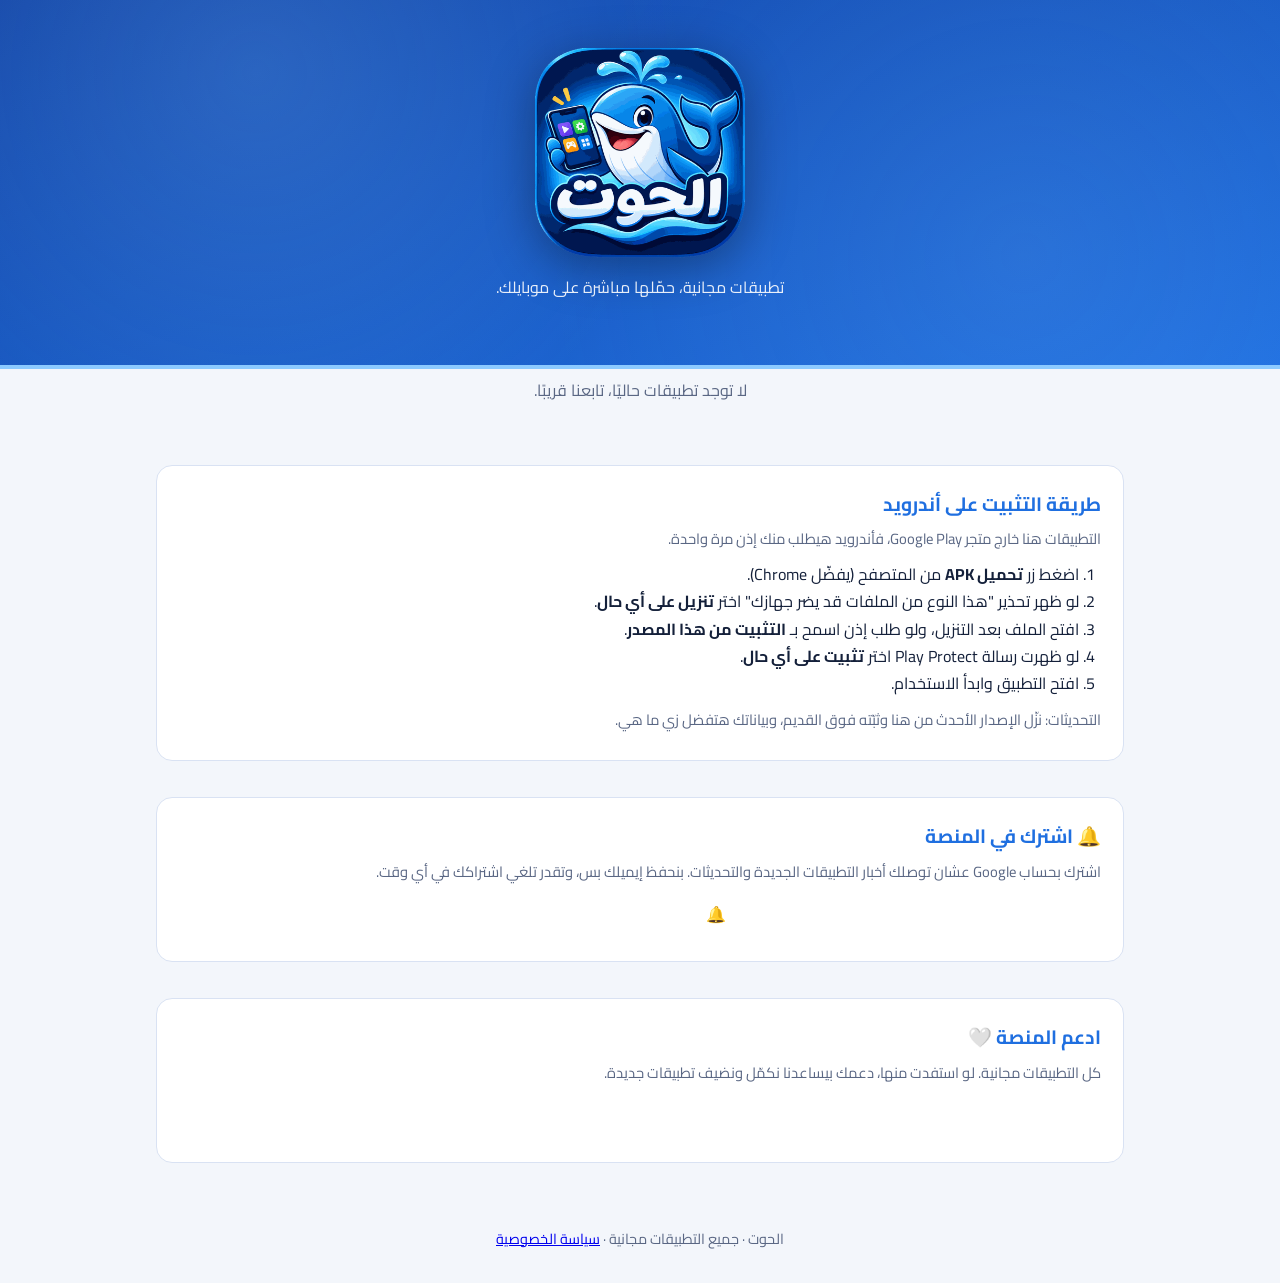
<file: index.html>
<!doctype html>
<html lang="ar" dir="rtl">
<head>
  <meta charset="utf-8">
  <meta name="viewport" content="width=device-width, initial-scale=1">
  <title>الحوت — منصة التطبيقات</title>
  <meta name="description" content="تطبيقات إسلامية وخدمية مجانية للتحميل المباشر على أندرويد.">
  <meta name="theme-color" content="#1346a8">
  <link rel="icon" type="image/png" href="favicon.png">
  <link rel="preconnect" href="https://fonts.googleapis.com">
  <link rel="preconnect" href="https://fonts.gstatic.com" crossorigin>
  <link href="https://fonts.googleapis.com/css2?family=Cairo:wght@400;600;700;800&display=swap" rel="stylesheet">
  <link rel="stylesheet" href="style.css">
</head>
<body>
  <header class="hero">
    <div class="logo-card"><img src="logo.png" alt="الحوت" class="logo"></div>
    <h1 class="sr-only">الحوت</h1>
    <p class="sub">تطبيقات مجانية، حمّلها مباشرة على موبايلك.</p>
  </header>

  <main>
    <div class="search-wrap">
      <input id="search" type="search" placeholder="ابحث عن تطبيق..." aria-label="بحث">
    </div>

    <section id="apps" class="grid" aria-live="polite"></section>
    <p id="empty" class="empty" hidden>لا توجد تطبيقات مطابقة للبحث.</p>

    <section class="guide">
      <h2>طريقة التثبيت على أندرويد</h2>
      <p class="guide-note">التطبيقات هنا خارج متجر Google Play، فأندرويد هيطلب منك إذن مرة واحدة.</p>
      <ol>
        <li>اضغط زر <strong>تحميل APK</strong> من المتصفح (يفضّل Chrome).</li>
        <li>لو ظهر تحذير "هذا النوع من الملفات قد يضر جهازك" اختر <strong>تنزيل على أي حال</strong>.</li>
        <li>افتح الملف بعد التنزيل، ولو طلب إذن اسمح بـ <strong>التثبيت من هذا المصدر</strong>.</li>
        <li>لو ظهرت رسالة Play Protect اختر <strong>تثبيت على أي حال</strong>.</li>
        <li>افتح التطبيق وابدأ الاستخدام.</li>
      </ol>
      <p class="guide-note">التحديثات: نزّل الإصدار الأحدث من هنا وثبّته فوق القديم، وبياناتك هتفضل زي ما هي.</p>
    </section>
    <section class="guide" id="subscribe" hidden>
      <h2>🔔 اشترك في المنصة</h2>
      <p class="guide-note" id="sub-note"></p>
      <div class="actions" id="sub-actions"></div>
    </section>
    <section class="guide" id="support" hidden>
      <h2>ادعم المنصة 🤍</h2>
      <p class="guide-note">كل التطبيقات مجانية. لو استفدت منها، دعمك بيساعدنا نكمّل ونضيف تطبيقات جديدة.</p>
      <div class="actions" id="support-links"></div>
    </section>
  </main>

  <footer>
    <p>الحوت · جميع التطبيقات مجانية · <a href="privacy.html">سياسة الخصوصية</a></p>
  </footer>

  <script src="config.js"></script>
  <script src="script.js"></script>
</body>
</html>
</file>
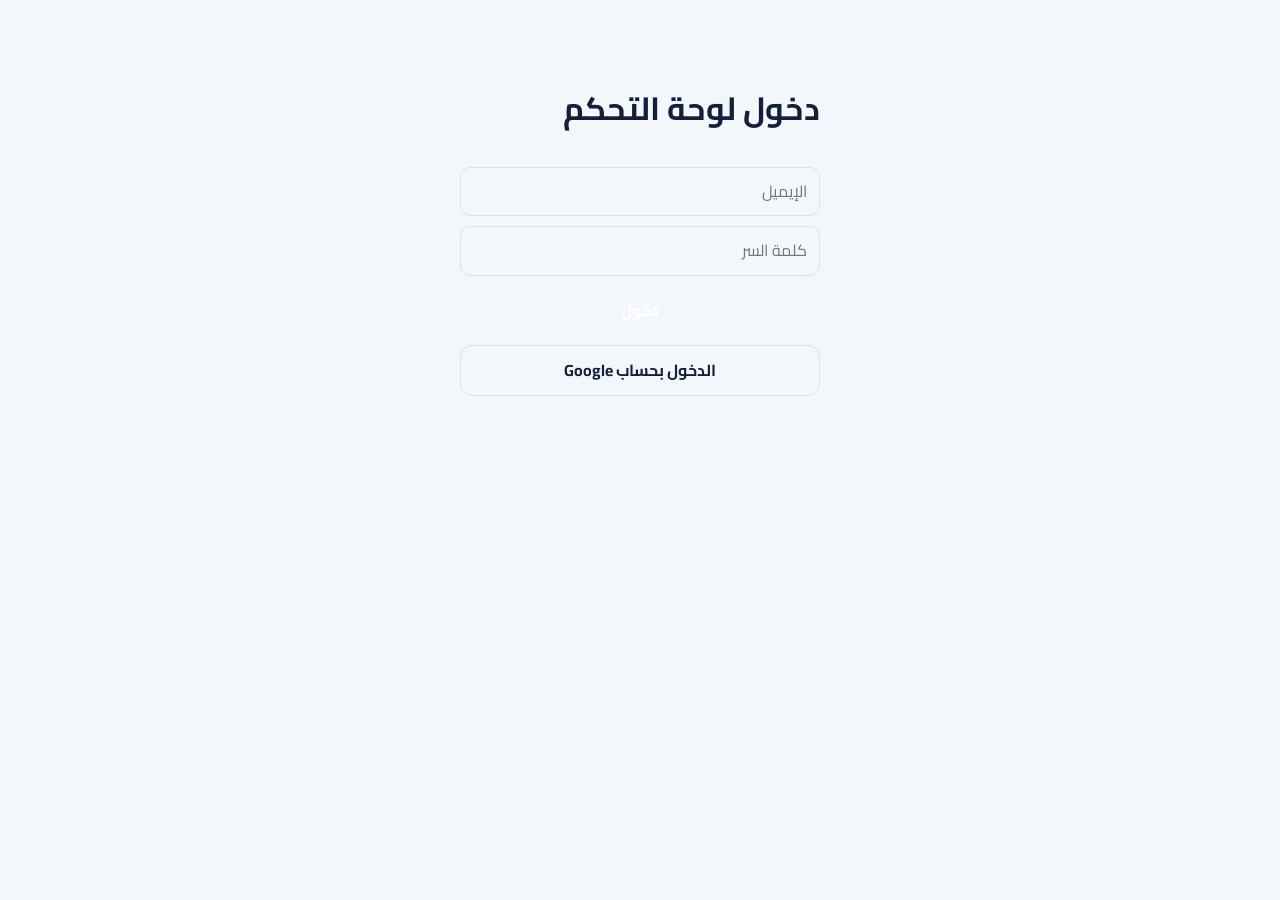
<file: admin.html>
<!doctype html>
<html lang="ar" dir="rtl">
<head>
  <meta charset="utf-8">
  <meta name="viewport" content="width=device-width, initial-scale=1">
  <meta name="robots" content="noindex">
  <title>لوحة تحكم الحوت</title>
  <link rel="icon" type="image/png" href="favicon.png">
  <link href="https://fonts.googleapis.com/css2?family=Cairo:wght@400;600;700;800&display=swap" rel="stylesheet">
  <link rel="stylesheet" href="style.css">
  <style>
    main { margin-top: 24px; }
    .bar { display: flex; justify-content: space-between; align-items: center; gap: 10px; margin-bottom: 16px; }
    .bar h1 { margin: 0; font-size: 1.3rem; }
    .stats { display: grid; gap: 12px; grid-template-columns: repeat(auto-fit, minmax(140px, 1fr)); margin-bottom: 16px; }
    .stat { padding: 14px; text-align: center; background: var(--surface); border: 1px solid var(--border); border-radius: 14px; box-shadow: var(--shadow); }
    .stat b { display: block; font-size: 1.6rem; color: var(--green-2); }
    .stat span { color: var(--muted); font-size: .85rem; }
    .chart { display: flex; align-items: flex-end; gap: 4px; height: 120px; padding: 12px; margin-bottom: 16px; background: var(--surface); border: 1px solid var(--border); border-radius: 14px; }
    .chart div { flex: 1; min-height: 2px; background: var(--green-2); border-radius: 4px 4px 0 0; }
    .tw { overflow-x: auto; background: var(--surface); border: 1px solid var(--border); border-radius: 14px; }
    table { width: 100%; border-collapse: collapse; font-size: .92rem; }
    th, td { padding: 10px 12px; text-align: start; border-bottom: 1px solid var(--border); white-space: nowrap; }
    td .btn { padding: 4px 12px; flex: none; }
    form.f { display: grid; gap: 10px; grid-template-columns: repeat(auto-fit, minmax(220px, 1fr)); margin-top: 16px; padding: 16px; background: var(--surface); border: 1px solid var(--border); border-radius: 14px; }
    form.f label { display: grid; gap: 4px; font-size: .85rem; color: var(--muted); }
    form.f .wide { grid-column: 1 / -1; }
    input, textarea { width: 100%; padding: 10px 12px; font: inherit; color: var(--text); background: var(--bg); border: 1px solid var(--border); border-radius: 10px; }
    input[type=checkbox] { width: auto; }
    .msg { color: #c0392b; min-height: 1.5em; }
    .login { max-width: 360px; margin: 60px auto; display: grid; gap: 10px; }
  </style>
</head>
<body>
<main id="root"></main>
<script src="config.js"></script>
<script>
(function () {
  "use strict";
  var C = window.ALHOOT_CONFIG || {}; C.url = (C.url || "").trim().replace(/\/+$/, "");
  var root = document.getElementById("root"), S = null, apps = [], daily = [], subs = [];
  try { S = JSON.parse(localStorage.getItem("alhoot_s")); } catch (e) {}

  function el(t, c, x) { var e = document.createElement(t); if (c) e.className = c; if (x != null) e.textContent = x; return e; }
  function save(s) { S = s; try { s ? localStorage.setItem("alhoot_s", JSON.stringify(s)) : localStorage.removeItem("alhoot_s"); } catch (e) {} }
  function num(n) { return Number(n || 0).toLocaleString("ar-EG"); }

  function auth(body, grant) {
    return fetch(C.url + "/auth/v1/token?grant_type=" + grant, { method: "POST", headers: { apikey: C.anonKey, "Content-Type": "application/json" }, body: JSON.stringify(body) })
      .then(function (r) { return r.json().then(function (j) { if (!r.ok) throw new Error(j.error_description || j.msg || "فشل الدخول"); return j; }); })
      .then(function (j) { save({ t: j.access_token, r: j.refresh_token }); });
  }
  function api(path, o, retry) {
    o = o || {};
    o.headers = Object.assign({ apikey: C.anonKey, Authorization: "Bearer " + (S && S.t), "Content-Type": "application/json" }, o.headers);
    return fetch(C.url + "/rest/v1/" + path, o).then(function (r) {
      if (r.status === 401 && !retry && S && S.r) return auth({ refresh_token: S.r }, "refresh_token").then(function () { return api(path, o, true); });
      if (!r.ok) return r.text().then(function (t) { throw new Error(t); });
      return r.status === 204 ? null : r.text().then(function (t) { return t ? JSON.parse(t) : null; });
    });
  }

  function loginView(err) {
    root.textContent = "";
    var f = el("form", "login"), m = el("p", "msg", err || "");
    f.appendChild(el("h1", null, "دخول لوحة التحكم"));
    var em = el("input"); em.type = "email"; em.placeholder = "الإيميل"; em.required = true; em.autocomplete = "username";
    var pw = el("input"); pw.type = "password"; pw.placeholder = "كلمة السر"; pw.required = true; pw.autocomplete = "current-password";
    var b = el("button", "btn", "دخول"); b.type = "submit";
    var g = el("button", "btn secondary", "الدخول بحساب Google"); g.type = "button";
    g.onclick = function () { location.href = C.url + "/auth/v1/authorize?provider=google&redirect_to=" + encodeURIComponent(location.origin + location.pathname); };
    f.append(em, pw, b, g, m);
    f.onsubmit = function (e) {
      e.preventDefault();
      auth({ email: em.value, password: pw.value }, "password").then(load).catch(function (x) { m.textContent = x.message; });
    };
    root.appendChild(f);
  }

  function load() {
    api("admins?select=user_id").then(function (a) {
      if (!a || !a.length) { save(null); return loginView("هذا الحساب ليس أدمن."); }
      return Promise.all([api("apps?select=*&order=sort.asc"), api("rpc/admin_daily", { method: "POST", body: JSON.stringify({ p_days: 30 }) }),
        api("subscribers?select=email,created_at&order=created_at.desc&limit=1000").catch(function () { return null; })])
        .then(function (r) { apps = r[0] || []; daily = r[1] || []; subs = r[2]; dash(); });
    }).catch(function (x) {
      if (/JWT|expired|invalid|refresh|401/i.test(x.message)) { save(null); loginView("انتهت الجلسة، سجّل الدخول من جديد."); }
      else errView(x.message);
    });
  }

  function errView(msg) {
    root.textContent = "";
    var box = el("div", "login"); box.appendChild(el("h1", null, "حصلت مشكلة"));
    box.appendChild(el("p", "msg", msg));
    var r = el("button", "btn", "إعادة المحاولة"); r.onclick = load;
    var o = el("button", "btn secondary", "خروج"); o.onclick = function () { save(null); loginView(); };
    box.append(r, o); root.appendChild(box);
  }

  function dash() {
    root.textContent = "";
    var today = new Date(), days = [], per = {}, d7 = 0, d30 = 0, i;
    daily.forEach(function (r) { per[r.app_id] = (per[r.app_id] || 0) + r.n; d30 += r.n; });
    var byDay = {}; daily.forEach(function (r) { byDay[r.day] = (byDay[r.day] || 0) + r.n; });
    for (i = 13; i >= 0; i--) { var d = new Date(today - i * 864e5).toISOString().slice(0, 10); days.push(byDay[d] || 0); }
    for (i = 0; i < 7; i++) d7 += days[13 - i];
    var total = apps.reduce(function (s, a) { return s + a.downloads; }, 0);

    var bar = el("div", "bar"); bar.appendChild(el("h1", null, "لوحة تحكم الحوت"));
    var acts = el("div", "actions");
    var add = el("button", "btn", "+ تطبيق"); add.onclick = function () { form({}); };
    var out = el("button", "btn secondary", "خروج"); out.onclick = function () { save(null); loginView(); };
    acts.append(add, out); bar.appendChild(acts); root.appendChild(bar);

    var st = el("div", "stats");
    [["إجمالي التحميلات", total], ["آخر 7 أيام", d7], ["آخر 30 يوم", d30], ["التطبيقات", apps.length], ["المشتركين", subs ? subs.length : "—"]].forEach(function (x) {
      var s = el("div", "stat"); s.append(el("b", null, typeof x[1] === "number" ? num(x[1]) : x[1]), el("span", null, x[0])); st.appendChild(s);
    });
    root.appendChild(st);

    var ch = el("div", "chart"), mx = Math.max.apply(null, days.concat(1));
    days.forEach(function (n) { var b = el("div"); b.style.height = (n / mx * 100) + "%"; b.title = n; ch.appendChild(b); });
    root.appendChild(ch);

    var tw = el("div", "tw"), t = el("table"), hr = el("tr");
    ["التطبيق", "الإصدار", "التحميلات", "30 يوم", "منشور", ""].forEach(function (h) { hr.appendChild(el("th", null, h)); });
    t.appendChild(hr);
    apps.forEach(function (a) {
      var tr = el("tr");
      [a.icon + " " + a.name, a.version || "—", num(a.downloads), num(per[a.id]), a.published ? "نعم" : "لا"].forEach(function (x) { tr.appendChild(el("td", null, x)); });
      var td = el("td"), e = el("button", "btn secondary", "تعديل"), x = el("button", "btn secondary", "حذف");
      e.onclick = function () { form(a); };
      x.onclick = function () { if (confirm("حذف " + a.name + " وكل إحصائياته؟")) api("apps?id=eq." + encodeURIComponent(a.id), { method: "DELETE" }).then(load).catch(function (z) { alert(z.message); }); };
      var nb = el("button", "btn secondary", "📣 إبلاغ"); nb.onclick = function () { notify(a); };
      td.append(e, " ", x, " ", nb); tr.appendChild(td); t.appendChild(tr);
    });
    tw.appendChild(t); root.appendChild(tw);
    if (!apps.length) root.appendChild(el("p", "msg", "لسه مفيش تطبيقات. اضغط «+ تطبيق» وضيف أول تطبيق."));
    subBox();
    licBox();
  }

  function notify(a) {
    if (!subs || !subs.length) return alert("مفيش مشتركين لسه.");
    var site = location.origin + location.pathname.replace(/admin\.html$/, "");
    var body = "السلام عليكم،\n\nفيه جديد على الحوت: " + a.name + (a.version ? " (الإصدار " + a.version + ")" : "") + "\n" +
      (a.tagline ? a.tagline + "\n" : "") + (a.notes ? "\n" + a.notes + "\n" : "") +
      "\nحمّله من هنا:\n" + site + "\n\nلإلغاء الاشتراك: ادخل الموقع واضغط «إلغاء الاشتراك».";
    var emails = subs.map(function (s) { return s.email; }).join(", ");
    try { navigator.clipboard.writeText(emails); } catch (e) {}
    window.open("https://mail.google.com/mail/?view=cm&fs=1&su=" + encodeURIComponent("جديد على الحوت: " + a.name) + "&body=" + encodeURIComponent(body), "_blank");
    alert("اتنسخ " + subs.length + " إيميل. الصقهم في خانة BCC (نسخة مخفية) في رسالة Gmail اللي اتفتحت، وابعت.\n\nلو الرسالة ما اتفتحتش، اسمح للنوافذ المنبثقة لموقعك.");
  }

  function subBox() {
    var h = el("h3", null, "👥 المشتركين" + (subs ? " (" + num(subs.length) + ")" : "")); h.style.marginTop = "24px"; root.appendChild(h);
    if (subs === null) { root.appendChild(el("p", "msg", "قسم المشتركين مش جاهز: شغّل ملف supabase_update.sql في Supabase مرة واحدة.")); return; }
    if (!subs.length) { root.appendChild(el("p", "msg", "لسه مفيش مشتركين.")); return; }
    var acts = el("div", "actions"), cp = el("button", "btn secondary", "نسخ كل الإيميلات");
    cp.onclick = function () {
      var txt = subs.map(function (s) { return s.email; }).join(", ");
      try { navigator.clipboard.writeText(txt).then(function () { cp.textContent = "تم النسخ ✓"; }); } catch (e) { prompt("انسخ الإيميلات:", txt); }
    };
    acts.appendChild(cp); root.appendChild(acts);
    var tw = el("div", "tw"), t = el("table"), hr = el("tr");
    ["الإيميل", "تاريخ الاشتراك"].forEach(function (x) { hr.appendChild(el("th", null, x)); }); t.appendChild(hr);
    subs.slice(0, 100).forEach(function (s) {
      var tr = el("tr"); tr.appendChild(el("td", null, s.email)); tr.appendChild(el("td", null, (s.created_at || "").slice(0, 10))); t.appendChild(tr);
    });
    tw.appendChild(t); root.appendChild(tw);
  }

  function licBox() {
    var f = el("form", "f"), pl = el("select"), ap = el("input"), n = el("input"), out = el("textarea"), tb = el("div", "tw wide");
    f.appendChild(el("h3", "wide", "🔑 أكواد تفعيل جَرْد برو"));
    [["monthly", "شهري (100 ج.م / 30 يوم)"], ["lifetime", "مرة واحدة (1000 ج.م)"]].forEach(function (x) { var o = el("option", null, x[1]); o.value = x[0]; pl.appendChild(o); });
    ap.value = "com.example.jard"; n.type = "number"; n.value = 1; n.min = 1; n.max = 100; out.rows = 3; out.readOnly = true;
    function lab(t, c, w) { var l = el("label", w ? "wide" : "", t); l.appendChild(c); f.appendChild(l); }
    lab("الباقة", pl); lab("applicationId (فاضي = أي تطبيق)", ap); lab("العدد", n); lab("الأكواد الجديدة (انسخها وابعتها للعميل)", out, true);
    var b = el("button", "btn", "إنشاء أكواد"); b.type = "submit"; f.appendChild(b); f.appendChild(tb);
    function loadLic() {
      api("licenses?select=code,plan,device_id,expires_at&order=created_at.desc&limit=50").then(function (rows) {
        tb.textContent = ""; var t = el("table"), hr = el("tr");
        ["الكود", "الباقة", "الحالة"].forEach(function (x) { hr.appendChild(el("th", null, x)); }); t.appendChild(hr);
        (rows || []).forEach(function (r) {
          var tr = el("tr"), st = !r.device_id ? "غير مستخدم" : (r.expires_at ? "ينتهي " + r.expires_at.slice(0, 10) : "مفعّل دائم");
          [r.code, r.plan === "monthly" ? "شهري" : "مرة واحدة", st].forEach(function (x) { tr.appendChild(el("td", null, x)); }); t.appendChild(tr);
        });
        tb.appendChild(t);
      }).catch(function () {});
    }
    f.onsubmit = function (e) {
      e.preventDefault();
      api("rpc/admin_generate_licenses", { method: "POST", body: JSON.stringify({ p_plan: pl.value, p_count: parseInt(n.value, 10) || 1, p_app: ap.value.trim() }) })
        .then(function (r) { out.value = (r || []).map(function (x) { return x.license_code; }).join("\n"); loadLic(); })
        .catch(function (x) { out.value = x.message; });
    };
    root.appendChild(f); loadLic();
  }

  function form(a) {
    var old = document.getElementById("f"); if (old) old.remove();
    var f = el("form", "f"); f.id = "f";
    var F = [["id", "الـ applicationId", a.id, !!a.id], ["name", "الاسم", a.name], ["tagline", "السطر القصير", a.tagline], ["icon", "إيموجي", a.icon || "📱"],
      ["color", "اللون", a.color || "#1346a8"], ["version", "الإصدار", a.version], ["version_code", "versionCode", a.version_code || 0], ["size", "الحجم", a.size],
      ["updated", "آخر تحديث (2026-11-11)", a.updated], ["platform", "المنصة", a.platform || "Android"], ["sort", "الترتيب", a.sort || 0], ["apk", "رابط APK", a.apk, false, true]];
    var inp = {};
    F.forEach(function (x) {
      var l = el("label", x[4] ? "wide" : "", x[1]), i = el("input"); i.value = x[2] == null ? "" : x[2]; i.disabled = !!x[3];
      if (x[0] === "id" || x[0] === "name") i.required = true;
      inp[x[0]] = i; l.appendChild(i); f.appendChild(l);
    });
    var fl = el("label", "wide", "أو ارفع ملف APK مباشرة (حتى 50 م.ب)"), fi = el("input"), fm = el("p", "msg wide");
    fi.type = "file"; fi.accept = ".apk,application/vnd.android.package-archive"; fl.appendChild(fi); f.appendChild(fl); f.appendChild(fm);
    fi.onchange = function () {
      var file = fi.files[0]; if (!file) return;
      fm.style.color = "#c0392b";
      if (!inp.id.value.trim()) { fm.textContent = "اكتب الـ applicationId الأول."; fi.value = ""; return; }
      if (file.size > 50 * 1048576) { fm.textContent = "الملف أكبر من 50 م.ب."; fi.value = ""; return; }
      var name = inp.id.value.trim() + "-" + (inp.version_code.value || 0) + ".apk";
      fm.style.color = "inherit"; fm.textContent = "جاري الرفع...";
      (S && S.r ? auth({ refresh_token: S.r }, "refresh_token") : Promise.resolve())
        .then(function () { return fetch(C.url + "/storage/v1/object/apks/" + encodeURIComponent(name), { method: "POST", headers: { apikey: C.anonKey, Authorization: "Bearer " + (S && S.t), "x-upsert": "true", "Content-Type": "application/vnd.android.package-archive" }, body: file }); })
        .then(function (r) { if (!r.ok) return r.text().then(function (t) { throw new Error(t); }); })
        .then(function () {
          inp.apk.value = C.url + "/storage/v1/object/public/apks/" + encodeURIComponent(name);
          inp.size.value = (file.size / 1048576).toFixed(1) + " م.ب";
          if (!inp.updated.value) inp.updated.value = new Date().toISOString().slice(0, 10);
          fm.textContent = "تم الرفع ✓ اضغط حفظ عشان يظهر في الموقع.";
        })
        .catch(function (x) { fm.style.color = "#c0392b"; fm.textContent = "فشل الرفع: " + x.message + " (لو انتهت الجلسة سجّل دخول تاني)"; });
    };
    function ta(k, label, v) { var l = el("label", "wide", label), t = el("textarea"); t.rows = 3; t.value = v; inp[k] = t; l.appendChild(t); f.appendChild(l); }
    ta("description", "الوصف", a.description || "");
    ta("notes", "وصف التحديث", a.notes || "");
    ta("screenshots", "لقطات الشاشة (رابط في كل سطر)", (a.screenshots || []).join("\n"));
    ta("links", "أزرار إضافية (الاسم|الرابط في كل سطر)", (a.links || []).map(function (l) { return l.label + "|" + l.url; }).join("\n"));
    var pl = el("label", "wide", "منشور على الصفحة "), pc = el("input"); pc.type = "checkbox"; pc.checked = a.published !== false; pl.appendChild(pc); f.appendChild(pl);
    var sv = el("button", "btn", "حفظ"); sv.type = "submit"; var m = el("p", "msg wide"); f.append(sv, m);
    f.onsubmit = function (e) {
      e.preventDefault();
      var row = { published: pc.checked };
      ["id", "name", "tagline", "icon", "color", "version", "size", "updated", "platform", "apk", "description", "notes"].forEach(function (k) { row[k] = inp[k].value.trim(); });
      row.version_code = parseInt(inp.version_code.value, 10) || 0; row.sort = parseInt(inp.sort.value, 10) || 0;
      row.screenshots = inp.screenshots.value.split("\n").map(function (s) { return s.trim(); }).filter(Boolean);
      row.links = inp.links.value.split("\n").map(function (s) { var p = s.split("|"); return { label: (p[0] || "").trim(), url: (p.slice(1).join("|") || "").trim() }; }).filter(function (l) { return l.url; });
      api("apps?on_conflict=id", { method: "POST", headers: { Prefer: "resolution=merge-duplicates,return=minimal" }, body: JSON.stringify(row) })
        .then(load).catch(function (x) { m.textContent = x.message; });
    };
    root.appendChild(f); f.scrollIntoView({ behavior: "smooth" });
  }

  var hp = new URLSearchParams(location.hash.slice(1)), hErr = hp.get("error_description");
  if (hp.get("access_token")) save({ t: hp.get("access_token"), r: hp.get("refresh_token") });
  if (hp.get("access_token") || hErr) history.replaceState(null, "", location.pathname + location.search);

  if (!C.url || !C.anonKey) root.appendChild(el("p", "msg", "اضبط url و anonKey في config.js أولًا."));
  else if (S && S.t) load(); else loginView(hErr ? "تعذّر الدخول: " + hErr : "");
})();
</script>
</body>
</html>
</file>
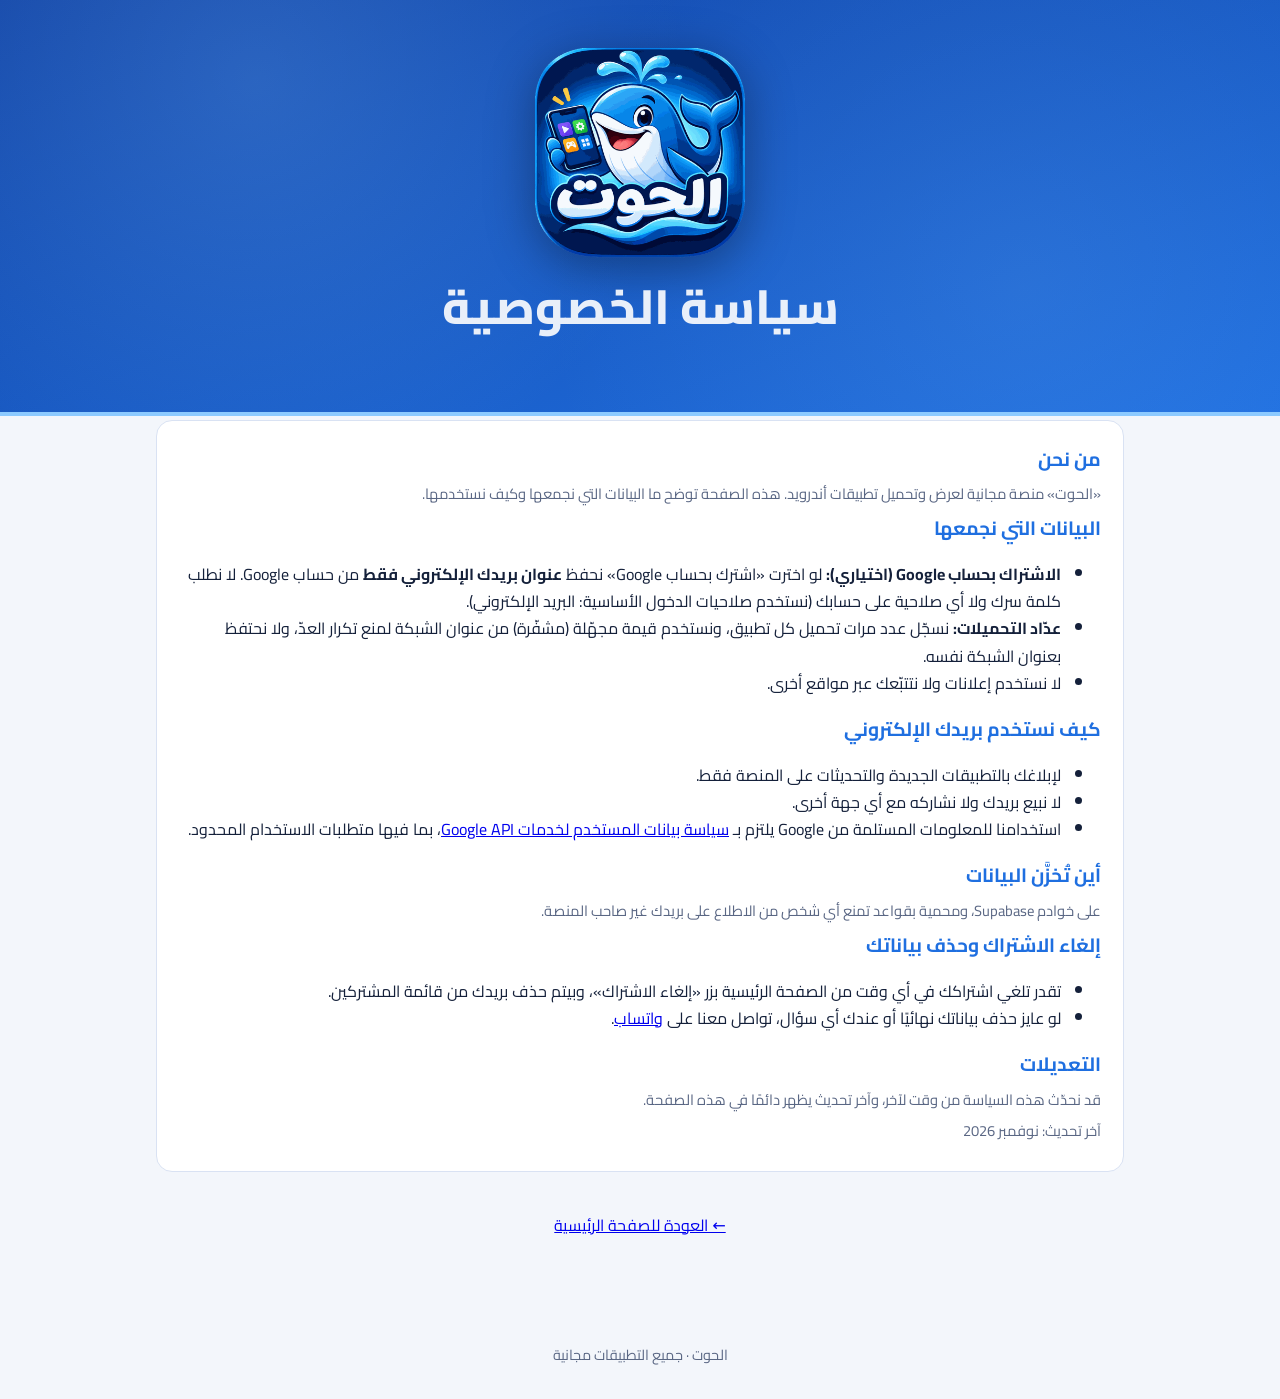
<file: privacy.html>
<!doctype html>
<html lang="ar" dir="rtl">
<head>
  <meta charset="utf-8">
  <meta name="viewport" content="width=device-width, initial-scale=1">
  <title>سياسة الخصوصية — الحوت</title>
  <meta name="description" content="سياسة الخصوصية لمنصة الحوت: ما البيانات التي نجمعها وكيف نستخدمها.">
  <link rel="icon" type="image/png" href="favicon.png">
  <link href="https://fonts.googleapis.com/css2?family=Cairo:wght@400;600;700;800&display=swap" rel="stylesheet">
  <link rel="stylesheet" href="style.css">
</head>
<body>
  <header class="hero">
    <a href="./" class="logo-card"><img src="logo.png" alt="الحوت" class="logo"></a>
    <h1 class="sub">سياسة الخصوصية</h1>
  </header>
  <main>
    <section class="guide">
      <h2>من نحن</h2>
      <p class="guide-note">«الحوت» منصة مجانية لعرض وتحميل تطبيقات أندرويد. هذه الصفحة توضح ما البيانات التي نجمعها وكيف نستخدمها.</p>

      <h2>البيانات التي نجمعها</h2>
      <ul>
        <li><strong>الاشتراك بحساب Google (اختياري):</strong> لو اخترت «اشترك بحساب Google» نحفظ <strong>عنوان بريدك الإلكتروني فقط</strong> من حساب Google. لا نطلب كلمة سرك ولا أي صلاحية على حسابك (نستخدم صلاحيات الدخول الأساسية: البريد الإلكتروني).</li>
        <li><strong>عدّاد التحميلات:</strong> نسجّل عدد مرات تحميل كل تطبيق، ونستخدم قيمة مجهّلة (مشفّرة) من عنوان الشبكة لمنع تكرار العدّ، ولا نحتفظ بعنوان الشبكة نفسه.</li>
        <li>لا نستخدم إعلانات ولا نتتبّعك عبر مواقع أخرى.</li>
      </ul>

      <h2>كيف نستخدم بريدك الإلكتروني</h2>
      <ul>
        <li>لإبلاغك بالتطبيقات الجديدة والتحديثات على المنصة فقط.</li>
        <li>لا نبيع بريدك ولا نشاركه مع أي جهة أخرى.</li>
        <li>استخدامنا للمعلومات المستلمة من Google يلتزم بـ <a href="https://developers.google.com/terms/api-services-user-data-policy" target="_blank" rel="noopener">سياسة بيانات المستخدم لخدمات Google API</a>، بما فيها متطلبات الاستخدام المحدود.</li>
      </ul>

      <h2>أين تُخزَّن البيانات</h2>
      <p class="guide-note">على خوادم Supabase، ومحمية بقواعد تمنع أي شخص من الاطلاع على بريدك غير صاحب المنصة.</p>

      <h2>إلغاء الاشتراك وحذف بياناتك</h2>
      <ul>
        <li>تقدر تلغي اشتراكك في أي وقت من الصفحة الرئيسية بزر «إلغاء الاشتراك»، وبيتم حذف بريدك من قائمة المشتركين.</li>
        <li>لو عايز حذف بياناتك نهائيًا أو عندك أي سؤال، تواصل معنا على <a href="https://wa.me/201094977813" target="_blank" rel="noopener">واتساب</a>.</li>
      </ul>

      <h2>التعديلات</h2>
      <p class="guide-note">قد نحدّث هذه السياسة من وقت لآخر، وآخر تحديث يظهر دائمًا في هذه الصفحة.</p>
      <p class="guide-note">آخر تحديث: نوفمبر 2026</p>
    </section>
    <p class="empty"><a href="./">← العودة للصفحة الرئيسية</a></p>
  </main>
  <footer><p>الحوت · جميع التطبيقات مجانية</p></footer>
</body>
</html>
</file>
<file: style.css>
:root {
  --green: #1346a8;
  --green-2: #1f6fe0;
  --gold: #8ccaff;
  --bg: #f3f6fb;
  --surface: #ffffff;
  --text: #14203a;
  --muted: #5a6784;
  --border: #d9e2f3;
  --shadow: 0 6px 20px rgba(19, 70, 168, .08);
}

@media (prefers-color-scheme: dark) {
  :root {
    --bg: #0a1226;
    --surface: #111c36;
    --text: #e8eefb;
    --muted: #9fb0d4;
    --border: #22345c;
    --shadow: 0 6px 20px rgba(0, 0, 0, .35);
  }
}

* { box-sizing: border-box; }

html { -webkit-text-size-adjust: 100%; }

body {
  margin: 0;
  font-family: "Cairo", system-ui, -apple-system, "Segoe UI", Tahoma, sans-serif;
  background: var(--bg);
  color: var(--text);
  line-height: 1.7;
}

/* ---------- Hero ---------- */
.hero {
  text-align: center;
  padding: 48px 20px 64px;
  color: #fff;
  background:
    radial-gradient(circle at 20% 20%, rgba(140, 202, 255, .18), transparent 40%),
    radial-gradient(circle at 80% 70%, rgba(140, 202, 255, .12), transparent 45%),
    linear-gradient(160deg, var(--green) 0%, var(--green-2) 100%);
  border-bottom: 4px solid var(--gold);
}
.logo-card { display: inline-block; line-height: 0; }
.logo { display: block; height: clamp(150px, 38vw, 210px); width: auto; filter: drop-shadow(0 10px 24px rgba(0,0,0,.35)); }
.sr-only { position: absolute; width: 1px; height: 1px; overflow: hidden; clip: rect(0 0 0 0); white-space: nowrap; }
.hero h1 { margin: 0; font-size: clamp(2rem, 7vw, 3rem); font-weight: 800; }
.sub { margin: 8px 0 0; opacity: .9; }

/* ---------- Layout ---------- */
main { max-width: 1000px; margin: -32px auto 0; padding: 0 16px 40px; }

.search-wrap { margin-bottom: 20px; }
#search {
  width: 100%;
  padding: 14px 18px;
  font: inherit;
  color: var(--text);
  background: var(--surface);
  border: 1px solid var(--border);
  border-radius: 14px;
  box-shadow: var(--shadow);
  outline: none;
}
#search:focus { border-color: var(--green-2); }

.grid {
  display: grid;
  gap: 16px;
  grid-template-columns: repeat(auto-fill, minmax(290px, 1fr));
}

/* ---------- Card ---------- */
.card {
  --accent: var(--green);
  display: flex;
  flex-direction: column;
  gap: 12px;
  padding: 18px;
  background: var(--surface);
  border: 1px solid var(--border);
  border-top: 4px solid var(--accent);
  border-radius: 16px;
  box-shadow: var(--shadow);
}
.card-head { display: flex; align-items: center; gap: 14px; }
.icon {
  flex: none;
  width: 60px; height: 60px;
  display: grid; place-items: center;
  font-size: 1.9rem;
  color: #fff;
  background: var(--accent);
  border-radius: 16px;
  overflow: hidden;
}
.icon img { width: 100%; height: 100%; object-fit: cover; }
.titles h2 { margin: 0; font-size: 1.25rem; line-height: 1.3; }
.tagline { margin: 0; color: var(--muted); font-size: .9rem; }
.desc { margin: 0; font-size: .95rem; }

.shots {
  display: flex; gap: 8px;
  overflow-x: auto;
  padding-bottom: 4px;
  scroll-snap-type: x proximity;
}
.shots img {
  flex: none;
  height: 190px;
  border-radius: 12px;
  border: 1px solid var(--border);
  scroll-snap-align: start;
}

.chips { display: flex; flex-wrap: wrap; gap: 6px; }
.chip {
  padding: 2px 10px;
  font-size: .78rem;
  color: var(--muted);
  background: color-mix(in srgb, var(--muted) 12%, transparent);
  border-radius: 999px;
}

.actions { display: flex; flex-wrap: wrap; gap: 8px; margin-top: auto; }
.btn {
  flex: 1 1 auto;
  padding: 11px 16px;
  font: inherit;
  font-weight: 700;
  text-align: center;
  text-decoration: none;
  color: #fff;
  background: var(--accent);
  border: 0;
  border-radius: 12px;
  cursor: pointer;
}
.btn:hover { filter: brightness(1.08); }
.btn.secondary {
  color: var(--text);
  background: transparent;
  border: 1px solid var(--border);
}
.btn[disabled], .btn.disabled {
  cursor: not-allowed;
  color: var(--muted);
  background: color-mix(in srgb, var(--muted) 15%, transparent);
  filter: none;
}

.empty { text-align: center; color: var(--muted); padding: 24px 0; }

/* ---------- Guide ---------- */
.guide {
  margin-top: 36px;
  padding: 22px;
  background: var(--surface);
  border: 1px solid var(--border);
  border-radius: 16px;
}
.guide h2 { margin: 0 0 6px; font-size: 1.2rem; color: var(--green-2); }
@media (prefers-color-scheme: dark) { .guide h2 { color: var(--gold); } }
.guide ol { padding-inline-start: 22px; margin: 10px 0; }
.guide-note { margin: 6px 0; color: var(--muted); font-size: .92rem; }

footer {
  text-align: center;
  padding: 24px 16px 32px;
  color: var(--muted);
  font-size: .9rem;
}
footer p { margin: 0; }

[hidden] { display: none !important; }
</file>
